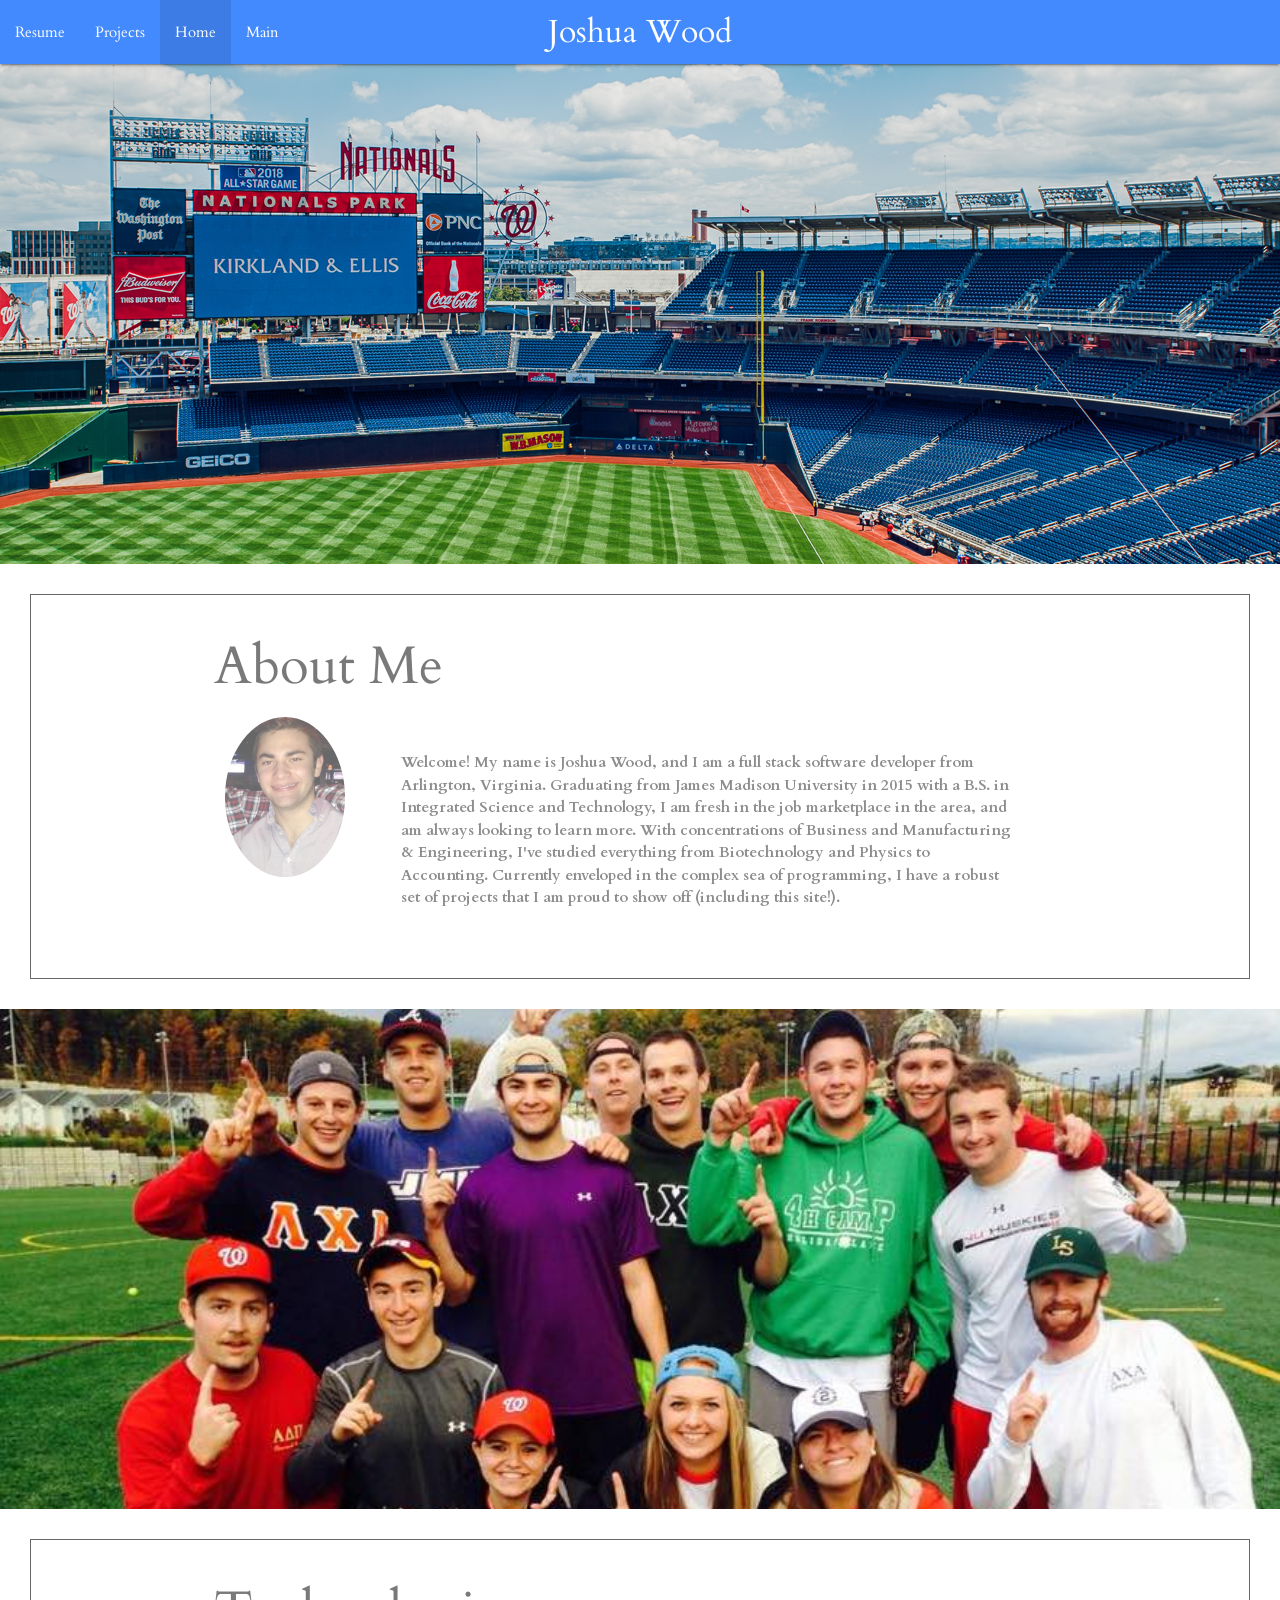
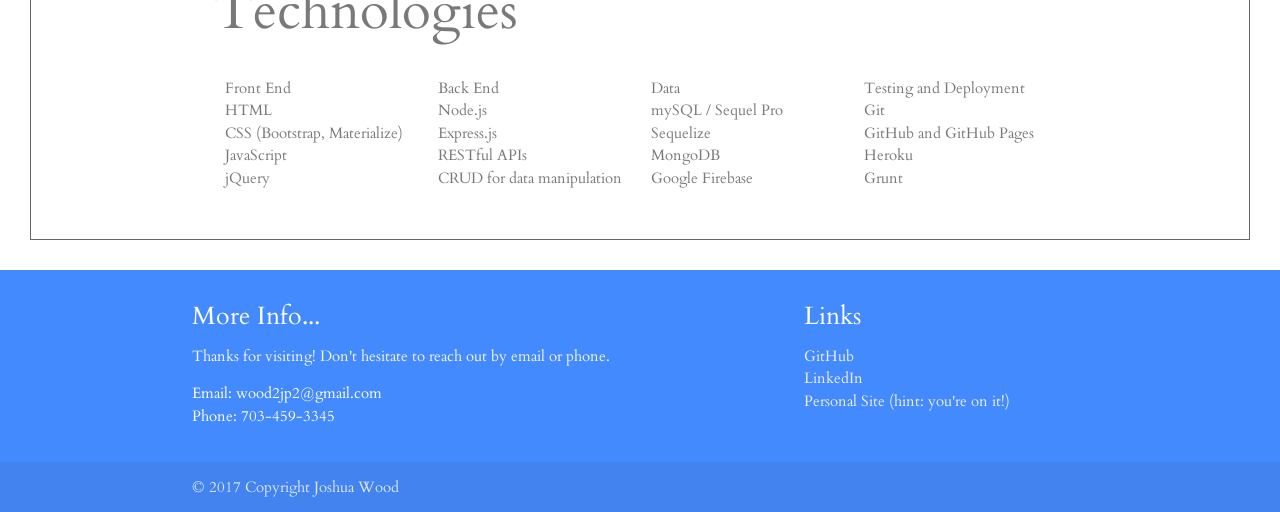
<file: index.html>
<!DOCTYPE html>
<html>

<head>
  <!--Import Google Icon Font-->
  <link href="https://fonts.googleapis.com/icon?family=Material+Icons" rel="stylesheet">
  <!--Import materialize.css-->
  <link type="text/css" rel="stylesheet" href="css/materialize.min.css" media="screen,projection" />
  <link href="https://fonts.googleapis.com/css?family=Cardo" rel="stylesheet">
  <link type='text/css' rel="stylesheet" href="css/personalStyleJPW.css">
  <!--Let browser know website is optimized for mobile-->
  <meta name="viewport" content="width=device-width, initial-scale=1.0" />
</head>

<body>

  <header>
    <div class='navbar-fixed'>
      <nav>
        <div class="nav-wrapper blue accent-2">
          <a class="brand-logo center">Joshua Wood</a>
          <ul class="left hide-on-med-and-down">
            <li><a href="portfolioResumeJPW.html">Resume</a></li>
            <li><a href="portfolioProjectsJPW.html">Projects</a></li>
            <li class="active"><a href="portfolioIndexJPW.html">Home</a></li>
            <li><a href="portfolioHomeJPW.html">Main</a></li>
          </ul>
        </div>
      </nav>
    </div>
  </header>

  <main>
    <div class="parallax-container">
      <div class="parallax"><img src="images/nats.jpg"></div>
    </div>
    <div class="section white">
      <div class="row container">
        <h2 class="header">About Me</h2>
        <div class="col s2">
          <img src="images/josh.jpg" alt="" class="circle responsive-img">
          <!-- notice the "circle" class -->
        </div>
        <div class='col s10'>
          <p class="grey-text text-darken-3 lighten-3">Welcome! My name is Joshua Wood, and I am a full stack software developer from Arlington, Virginia. Graduating from James Madison University in 2015 with a B.S. in Integrated Science and Technology, I am fresh in the job marketplace in the area,
            and am always looking to learn more. With concentrations of Business and Manufacturing & Engineering, I've studied everything from Biotechnology and Physics to Accounting. Currently enveloped in the complex sea of programming, I have a robust
            set of projects that I am proud to show off (including this site!).
          </p>
        </div>
      </div>
    </div>
    <div class="parallax-container">
      <div class="parallax"><img src="images/team.jpg"></div>
    </div>
    <div class="section white">
      <div class="row container">
        <h2 class="header">Technologies</h2>
        <div class='col s3'>
          <ul><strong>Front End</strong>
            <li>HTML</li>
            <li>CSS (Bootstrap, Materialize)</li>
            <li>JavaScript</li>
            <li>jQuery</li>
          </ul>
        </div>
        <div class='col s3'>
          <ul><strong>Back End</strong>
            <li>Node.js</li>
            <li>Express.js</li>
            <li>RESTful APIs</li>
            <li>CRUD for data manipulation</li>
          </ul>
        </div>
        <div class='col s3'>
          <ul><strong>Data</strong>
            <li>mySQL / Sequel Pro</li>
            <li>Sequelize</li>
            <li>MongoDB</li>
            <li>Google Firebase</li>
          </ul>
        </div>
        <div class='col s3'>
          <ul><strong>Testing and Deployment</strong>
            <li>Git</li>
            <li>GitHub and GitHub Pages</li>
            <li>Heroku</li>
            <li>Grunt</li>
          </ul>
        </div>

      </div>
    </div>
  </main>

  <footer class="page-footer blue accent-2">
    <div class="container">
      <div class="row">
        <div class="col l6 s12">
          <h5 class="white-text">More Info...</h5>
          <p class="grey-text text-lighten-4">Thanks for visiting! Don't hesitate to reach out by email or phone.</p>
          <ul>
            <li>Email: wood2jp2@gmail.com</li>
            <li>Phone: 703-459-3345</li>
          </ul>
        </div>
        <div class="col l4 offset-l2 s12">
          <h5 class="white-text">Links</h5>
          <ul>
            <li><a class="grey-text text-lighten-3" href="https://github.com/wood2jp2" target='_blank'>GitHub</a></li>
            <li><a class="grey-text text-lighten-3" href="https://www.linkedin.com/in/joshua-wood/" target='_blank'>LinkedIn</a></li>
            <li><a class="grey-text text-lighten-3" href="www.joshpwood.com" target='_blank'>Personal Site (hint: you're on it!)</a></li>
          </ul>
        </div>
      </div>
    </div>
    <div class="footer-copyright">
      <div class="container">
        © 2017 Copyright Joshua Wood
        <!-- <a class="grey-text text-lighten-4 right" href="#!">More Links</a> -->
      </div>
    </div>
  </footer>

  <!--Import jQuery before materialize.js-->
  <script type="text/javascript" src="https://code.jquery.com/jquery-3.2.1.min.js"></script>
  <script type="text/javascript" src="js/materialize.min.js"></script>
  <script type='text/javascript' src='js/personalJSJPW.js'></script>
</body>

</html>
</file>
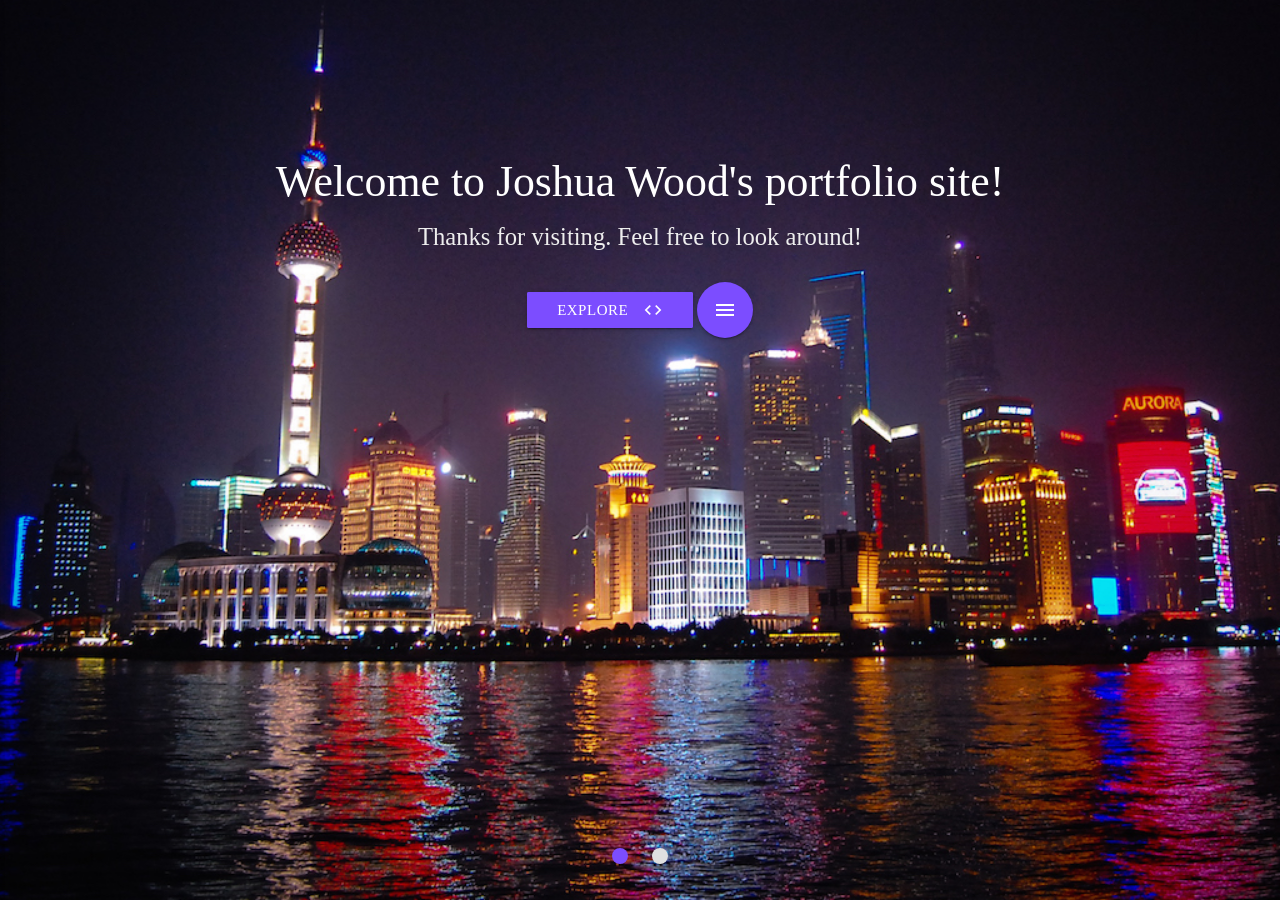
<file: portfolioHomeJPW.html>
<!DOCTYPE html>
<html>

<head>
  <meta charset="UTF-8">
  <!--Import Google Icon Font-->
  <link href="https://fonts.googleapis.com/icon?family=Material+Icons" rel="stylesheet">
  <!--Import materialize.css-->
  <link type="text/css" rel="stylesheet" href="css/materialize.min.css" media="screen,projection" />
  <link type='text/css' rel="stylesheet" href="css/personalStyleJPW.css">
  <!--Let browser know website is optimized for mobile-->
  <meta name="viewport" content="width=device-width, initial-scale=1.0" />
  <title>Josh Wood - Software Developer</title>
</head>

<body>

  <div class="slider fullscreen">

    <ul class="slides">
      <li>

        <img src="images/shanghai.jpg">
        <div class="caption center-align">

          <h3>Welcome to Joshua Wood's portfolio site!</h3>
          <h5 class="light grey-text text-lighten-3">Thanks for visiting. Feel free to look around!</h5>
          <br>
          <a href="portfolioIndexJPW.html">
              <button class="btn waves-effect waves-light pulse deep-purple accent-2" type="submit" name="action">
                Explore<i class="material-icons right">code</i>
              </button>
          </a>
          <a data-activates='slide-out' class="btn-floating btn-large waves-effect waves-light red button-collapse deep-purple accent-2"><i class="material-icons">menu</i></a>
        </div>

      </li>
      <li>
        <img src="images/dc.jpg">
        <!-- random image -->
        <div class="caption right-align">
          <h3>Jump right to my projects!</h3>
          <h5 class="light grey-text text-lighten-3">Click the button below to check out what I've worked on.</h5>
          <br>
          <a href="portfolioProjectsJPW.html">
          <button class="btn waves-effect waves-light pulse deep-purple accent-2" type="submit" name="action">Explore<i class="material-icons right">code</i></button>
          </a>
          <a data-activates='slide-out' class="btn-floating btn-large waves-effect waves-light red button-collapse deep-purple accent-2"><i class="material-icons">menu</i></a>
        </div>
      </li>
    </ul>

    <ul id="slide-out" class="side-nav">
      <li>
        <div class="user-view center-align">
          <div class="background">
            <img src="images/space.jpg">
          </div>
          <a><img id='navbarPic' class="" width='154px' height='154px' src="images/josh.jpg"></a>
          <a><span class="white-text name"><p id='navName'>Josh Wood</p></span></a>
          <a><span class="white-text"><p id='navNumber'><i class="material-icons">call</i>703-459-3345</p></span></a>
          <a><span class="white-text email"><p id='navEmail'><i class="material-icons">email</i>wood2jp2@gmail.com</p></span></a>

        </div>
      </li>
      <li><a class="subheader">Connect</a></li>
      <li id='navbarLinkedin'><a href='https://www.linkedin.com/in/joshua-wood/' target='_blank'><i class="material-icons"><img src="images/linkedinicon.png" width='32px' height='32px' alt="LinkedIn icon"></i>LinkedIn</a></li>
      <li id='navbarGitHub'><a href='https://github.com/wood2jp2' target='_blank'><i class="material-icons"><img src="images/ghicon.png" alt="GitHub icon"></i>GitHub</a></li>
      <li>
        <div class="divider"></div>
      </li>
      <li><a class="subheader">Site</a></li>
      <li><a class="waves-effect" href="portfolioIndexJPW.html">Home<i class="material-icons">weekend</i></a></li>
      <li><a class="waves-effect" href="portfolioProjectsJPW.html">Portfolio<i class="material-icons">work</i></a></li>
      <li><a class="waves-effect" href="portfolioResumeJPW.html">Resumé<i class="material-icons">photo_library</i></a></li>
    </ul>

  </div>


  <!--Import jQuery before materialize.js-->
  <script type="text/javascript" src="https://code.jquery.com/jquery-3.2.1.min.js"></script>
  <script type="text/javascript" src="js/materialize.min.js"></script>
  <script type='text/javascript' src='js/personalJSJPW.js'></script>
</body>

</html>
</file>
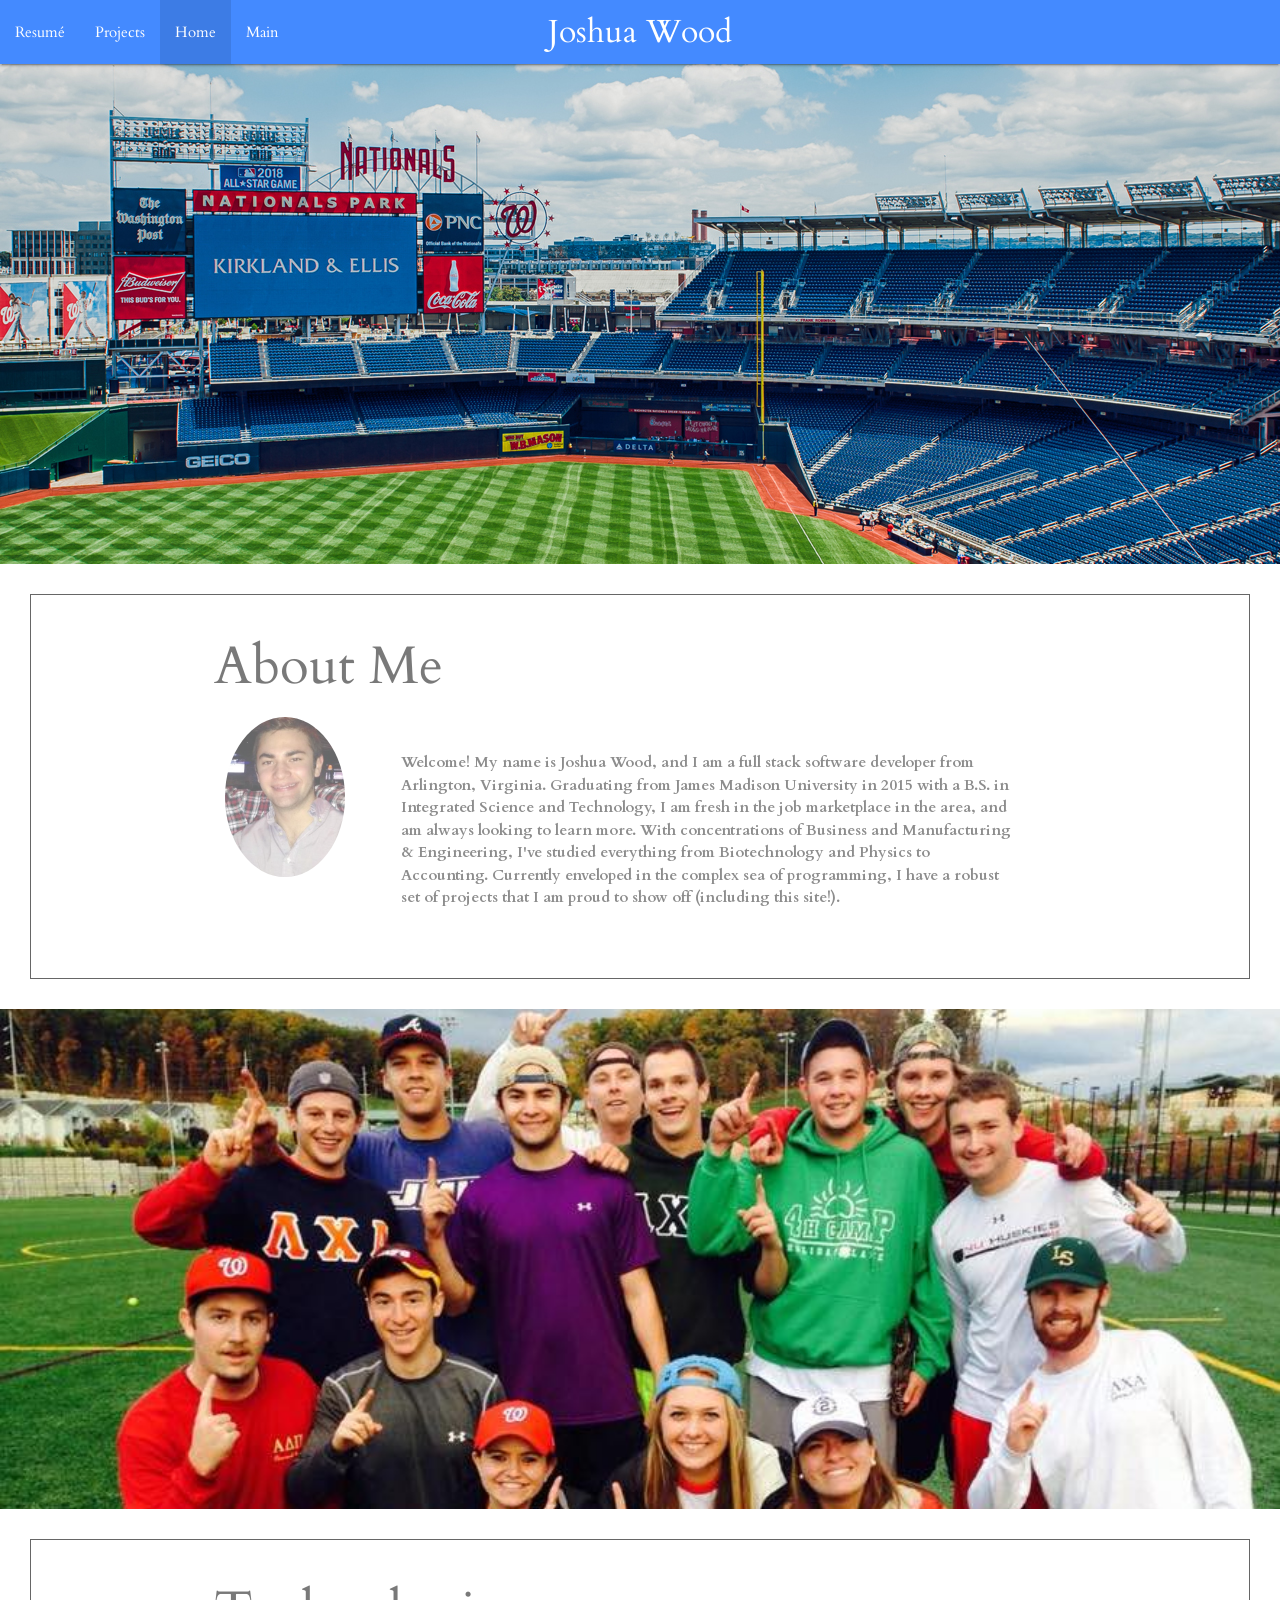
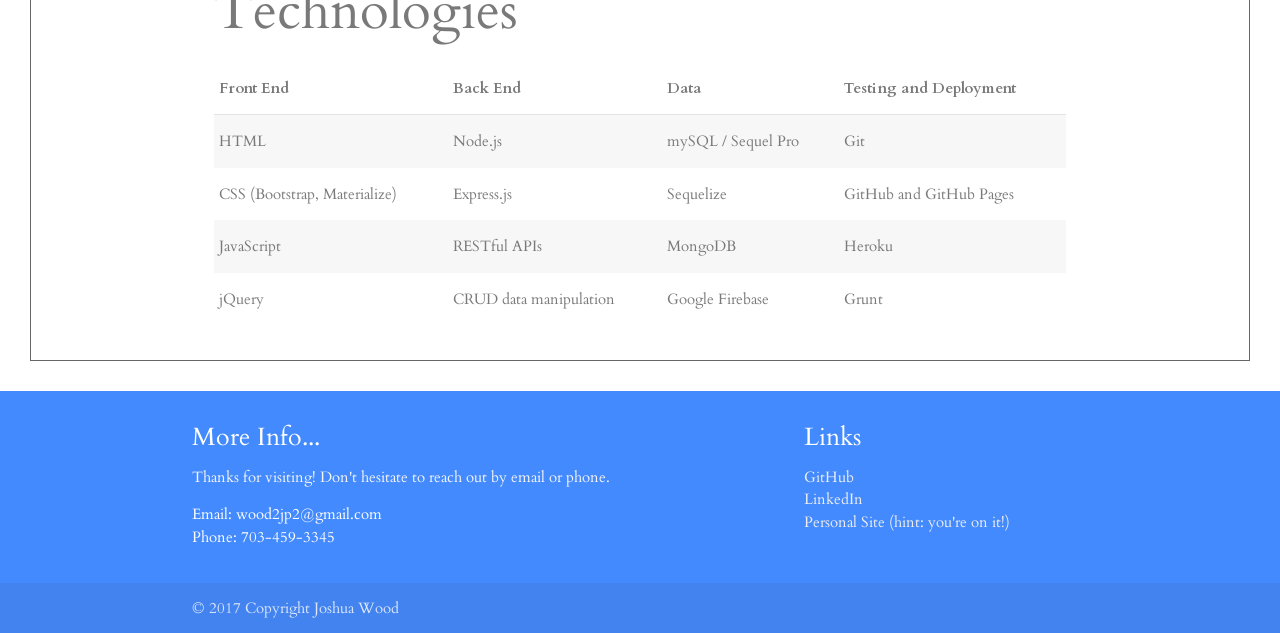
<file: portfolioIndexJPW.html>
<!DOCTYPE html>
<html>

<head>
  <meta charset="UTF-8">
  <!--Import Google Icon Font-->
  <link href="https://fonts.googleapis.com/icon?family=Material+Icons" rel="stylesheet">
  <!--Import materialize.css-->
  <link type="text/css" rel="stylesheet" href="css/materialize.min.css" media="screen,projection" />
  <link href="https://fonts.googleapis.com/css?family=Cardo" rel="stylesheet">
  <link type='text/css' rel="stylesheet" href="css/personalStyleJPW.css">
  <!--Let browser know website is optimized for mobile-->
  <meta name="viewport" content="width=device-width, initial-scale=1.0" />
</head>

<body>

  <header>
    <div class='navbar-fixed'>
      <nav>
        <div class="nav-wrapper blue accent-2">
          <a class="brand-logo center">Joshua Wood</a>
          <ul class="left hide-on-med-and-down">
            <li><a href="portfolioResumeJPW.html">Resumé</a></li>
            <li><a href="portfolioProjectsJPW.html">Projects</a></li>
            <li class="active"><a href="portfolioIndexJPW.html">Home</a></li>
            <li><a href="portfolioHomeJPW.html">Main</a></li>
          </ul>
        </div>
      </nav>
    </div>
  </header>

  <main>
    <div class="parallax-container">
      <div class="parallax"><img src="images/nats.jpg"></div>
    </div>
    <div class="section white aboutMe">
      <div class="row container">
        <h2 class="header">About Me</h2>
        <div class="col s2">
          <img src="images/josh.jpg" alt="" class="circle responsive-img">
          <!-- notice the "circle" class -->
        </div>
        <div class='col s10'>
          <p class="grey-text text-darken-3 lighten-3">Welcome! My name is Joshua Wood, and I am a full stack software developer from Arlington, Virginia. Graduating from James Madison University in 2015 with a B.S. in Integrated Science and Technology, I am fresh in the job marketplace in the area,
            and am always looking to learn more. With concentrations of Business and Manufacturing & Engineering, I've studied everything from Biotechnology and Physics to Accounting. Currently enveloped in the complex sea of programming, I have a robust
            set of projects that I am proud to show off (including this site!).
          </p>
        </div>
      </div>
    </div>
    <div class="parallax-container">
      <div class="parallax"><img src="images/team.jpg"></div>
    </div>
    <div class="section white">
      <div class="row container">
        <h2 class="header">Technologies</h2>
        <table class='striped responsive-table'>
          <thead>
            <tr>

              <th>Front End</th>
              <th>Back End</th>
              <th>Data</th>
              <th>Testing and Deployment</th>
            </tr>
          </thead>

          <tbody>
            <tr>
              <td>HTML</td>
              <td>Node.js</td>
              <td>mySQL / Sequel Pro</td>
              <td>Git</td>
            </tr>
            <tr>
              <td>CSS (Bootstrap, Materialize)</td>
              <td>Express.js</td>
              <td>Sequelize</td>
              <td>GitHub and GitHub Pages</td>
            </tr>
            <tr>
              <td>JavaScript</td>
              <td>RESTful APIs</td>
              <td>MongoDB</td>
              <td>Heroku</td>
            </tr>
            <tr>
              <td>jQuery</td>
              <td>CRUD data manipulation</td>
              <td>Google Firebase</td>
              <td>Grunt</td>
            </tr>
          </tbody>
        </table>


      </div>
    </div>
  </main>

  <footer class="page-footer blue accent-2">
    <div class="container">
      <div class="row">
        <div class="col l6 s12">
          <h5 class="white-text">More Info...</h5>
          <p class="grey-text text-lighten-4">Thanks for visiting! Don't hesitate to reach out by email or phone.</p>
          <ul>
            <li>Email: wood2jp2@gmail.com</li>
            <li>Phone: 703-459-3345</li>
          </ul>
        </div>
        <div class="col l4 offset-l2 s12">
          <h5 class="white-text">Links</h5>
          <ul>
            <li><a class="grey-text text-lighten-3" href="https://github.com/wood2jp2" target='_blank'>GitHub</a></li>
            <li><a class="grey-text text-lighten-3" href="https://www.linkedin.com/in/joshua-wood/" target='_blank'>LinkedIn</a></li>
            <li><a class="grey-text text-lighten-3" href="www.joshpwood.com" target='_blank'>Personal Site (hint: you're on it!)</a></li>
          </ul>
        </div>
      </div>
    </div>
    <div class="footer-copyright">
      <div class="container">
        © 2017 Copyright Joshua Wood
        <!-- <a class="grey-text text-lighten-4 right" href="#!">More Links</a> -->
      </div>
    </div>
  </footer>

  <!--Import jQuery before materialize.js-->
  <script type="text/javascript" src="https://code.jquery.com/jquery-3.2.1.min.js"></script>
  <script type="text/javascript" src="js/materialize.min.js"></script>
  <script type='text/javascript' src='js/personalJSJPW.js'></script>
</body>

</html>
</file>
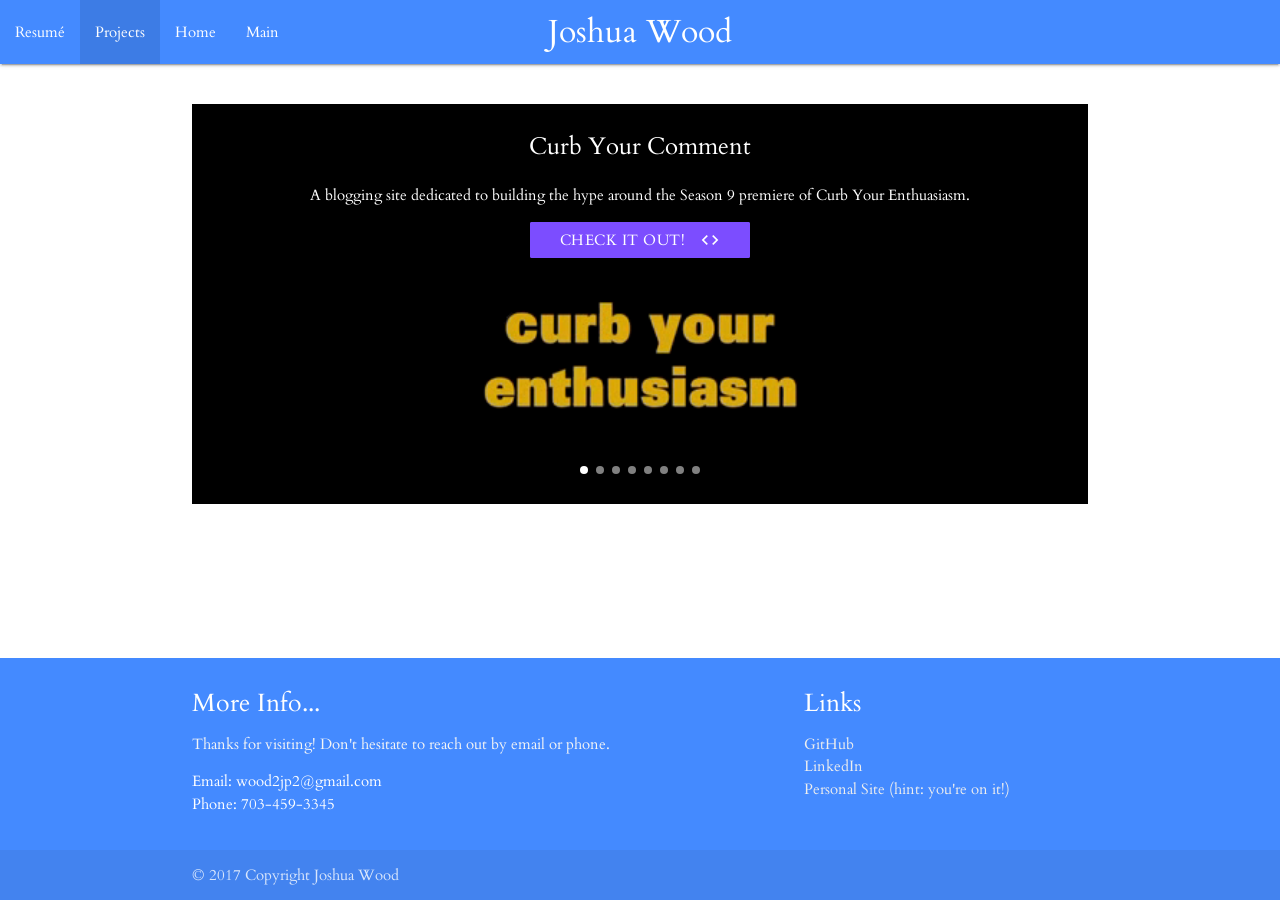
<file: portfolioProjectsJPW.html>
<!DOCTYPE html>
<html>

<head>
  <meta charset="UTF-8">
  <!--Import Google Icon Font-->
  <link href="https://fonts.googleapis.com/icon?family=Material+Icons" rel="stylesheet">
  <!--Import materialize.css-->
  <link type="text/css" rel="stylesheet" href="css/materialize.min.css" media="screen,projection" />
  <link href="https://fonts.googleapis.com/css?family=Cardo" rel="stylesheet">
  <link type='text/css' rel="stylesheet" href="css/personalStyleJPW.css">
  <!--Let browser know website is optimized for mobile-->
  <meta name="viewport" content="width=device-width, initial-scale=1.0" />
</head>

<body>

  <header>
    <div class='navbar-fixed'>
      <nav>
        <div class="nav-wrapper blue accent-2">
          <a class="brand-logo center">Joshua Wood</a>
          <ul class="left hide-on-med-and-down">
            <li><a href="portfolioResumeJPW.html">Resumé</a></li>
            <li class="active"><a href="portfolioProjectsJPW.html">Projects</a></li>
            <li><a href="portfolioIndexJPW.html">Home</a></li>
            <li><a href="portfolioHomeJPW.html">Main</a></li>

          </ul>
        </div>
      </nav>
    </div>
  </header>

  <main>
    <div class='row'></div>
    <div class='row'></div>
    <div class='row container'>
      <div class="carousel carousel-slider center" data-indicators="true">
        <!-- <div class="carousel-fixed-item center">
          <a class="btn waves-effect white grey-text darken-text-2">button</a>
        </div> -->
        <div class="carousel-item white-text" id='curb'>
          <h2>Curb Your Comment</h2>
          <p class="white-text">A blogging site dedicated to building the hype around the Season 9 premiere of Curb Your Enthuasiasm.</p>
          <a class="waves-effect waves-light btn pulse deep-purple accent-2" href='https://curb-your-comment.herokuapp.com/home' target="_blank"><i class="material-icons right">code</i>Check it out! </a>
        </div>

        <div class="carousel-item amber white-text" href="#two!" id='burger'>
          <h2>BurgerBash</h2>
          <p class="white-text">An express-driven node application allowing you to add and devour your own burgers!</p>
          <a class="waves-effect waves-light btn pulse deep-purple accent-2" href='https://guarded-eyrie-21616.herokuapp.com/' target="_blank"><i class="material-icons right">code</i>Check it out! </a>
        </div>
        <div class="carousel-item green black-text" href="#three!" id='sc'>
          <h2>Hangman</h2>
          <p class="black-text">Themed by the HBO hit Silicon Valley, this is a fully functioning hangman game with hints, if needed!</p>
          <a class="waves-effect waves-light btn pulse deep-purple accent-2" href='https://wood2jp2.github.io/Hangman-Game/' target="_blank"><i class="material-icons right">code</i>Check it out! </a>
        </div>
        <div class="carousel-item green white-text" href="#three!" id='crystal'>
          <h2>Crystals Collector</h2>
          <p class="white-text">A simple fantasy-themed point-based game. Match the exact number total of the dragon to win!</p>
          <a class="waves-effect waves-light btn pulse deep-purple accent-2" href='https://wood2jp2.github.io/CrystalGamejQuery/' target="_blank"><i class="material-icons right">code</i>Check it out! </a>
        </div>
        <div class="carousel-item black-text" href="#three!" id='train'>
          <h2>Train Scheduler</h2>
          <p class="black-text">An app utilizing Google Firebase to allow real-time data manipulation. Add trains to the schedule, and use the current schedule to time your trip up correctly!</p>
          <a class="waves-effect waves-light btn pulse deep-purple accent-2" href='https://wood2jp2.github.io/TrainSchedule/' target="_blank"><i class="material-icons right">code</i>Check it out! </a>
        </div>
        <div class="carousel-item black-text" href="#three!" id='seinfeld'>
          <h2>Seinfeld Quiz</h2>
          <p class="black-text">A Seinfeld quiz game! How much do YOU know about the greatest sitcom of all time? Beware! It's timed.</p>
          <a class="waves-effect waves-light btn pulse deep-purple accent-2" href='https://wood2jp2.github.io/TriviaGameObject/' target="_blank"><i class="material-icons right">code</i>Check it out! </a>
        </div>
        <div class="carousel-item green white-text" href="#three!" id='bamazon'>
          <h2>Bamazon</h2>
          <p class="white-text">A Node CLI app mimicking a warehouse-type infrastructure, using a SQL database. Has three authorization levels; customer, manager, and supervisor.</p>
          <a class="waves-effect waves-light btn pulse deep-purple accent-2" href='https://www.youtube.com/watch?v=DgZPxtjW3KU' target="_blank"><i class="material-icons right">laptop_mac</i>Watch my YouTube walkthrough!</a>
          <a class="waves-effect waves-light btn pulse deep-purple accent-2" href='https://github.com/wood2jp2/Bamazon' target="_blank"><i class="material-icons right">code</i>Check out the code!</a>
        </div>
        <div class="carousel-item green white-text" href="#three!" id='liri'>
          <h2>LiriNode</h2>
          <p class="white-text">A Node CLI app simulating a 'Siri' app, reacting to user command line arguments. Integrates the Twitter, Spotify, and IMDB APIs to grab data.</p>
          <a class="waves-effect waves-light btn pulse deep-purple accent-2" href='https://github.com/wood2jp2/LiriNode' target="_blank"><i class="material-icons right">code</i>Check out the code!</a>
        </div>

      </div>
    </div>
  </main>

  <footer class="page-footer blue accent-2">
    <div class="container">
      <div class="row">
        <div class="col l6 s12">
          <h5 class="white-text">More Info...</h5>
          <p class="grey-text text-lighten-4">Thanks for visiting! Don't hesitate to reach out by email or phone.</p>
          <ul>
            <li>Email: wood2jp2@gmail.com</li>
            <li>Phone: 703-459-3345</li>
          </ul>
        </div>
        <div class="col l4 offset-l2 s12">
          <h5 class="white-text">Links</h5>
          <ul>
            <li><a class="grey-text text-lighten-3" href="https://github.com/wood2jp2" target='_blank'>GitHub</a></li>
            <li><a class="grey-text text-lighten-3" href="https://www.linkedin.com/in/joshua-wood/" target='_blank'>LinkedIn</a></li>
            <li><a class="grey-text text-lighten-3" href="www.joshpwood.com" target='_blank'>Personal Site (hint: you're on it!)</a></li>
          </ul>
        </div>
      </div>
    </div>
    <div class="footer-copyright">
      <div class="container">
        © 2017 Copyright Joshua Wood
        <!-- <a class="grey-text text-lighten-4 right" href="#!">More Links</a> -->
      </div>
    </div>
  </footer>

  <!--Import jQuery before materialize.js-->
  <script type="text/javascript" src="https://code.jquery.com/jquery-3.2.1.min.js"></script>
  <script type="text/javascript" src="js/materialize.min.js"></script>
  <script type='text/javascript' src='js/personalJSJPW.js'></script>
</body>

</html>
</file>
<file: css/personalStyleJPW.css>
body {
  display: flex;
  min-height: 100vh;
  flex-direction: column;
}

main {
  flex: 1 0 auto;
}

#blah {
  color: purple
}

html {
  font-family: 'Cardo', serif;
}

#curb {
  background-image: url('../images/curb.jpg');
  background-size: cover;
}

#burger {
  background-image: url('../images/burger.jpg');
  background-size: cover;
}

#sc {
  background-image: url('../images/sc.jpg');
  background-size: cover;
}

#crystal {
  background-image: url('../images/dragon.gif');
  background-size: cover;
}

#train {
  background-image: url('../images/train.jpg');
  background-size: cover;
}

#seinfeld {
  background-image: url('../images/seinfeld.jpg');
  background-size: cover;
}

#liri {
  background-image: url('../images/siri.jpg');
  background-size: cover;
}

#bamazon {
  background-image: url('../images/amazon.jpg');
  background-size: cover;
}

div.section.white {
  margin: 30px;
  background-color: #ffffff;
  border: 1px solid black;
  opacity: 0.6;
  filter: alpha(opacity=60);
  /* For IE8 and earlier */
}

div.section.white p {
  margin: 5%;
  font-weight: bold;
  color: #000000;
}

#navbarPic {
  border-radius: 15px
}

#navName, #navNumber, #navEmail {
  font-size: 18px
}
</file>
